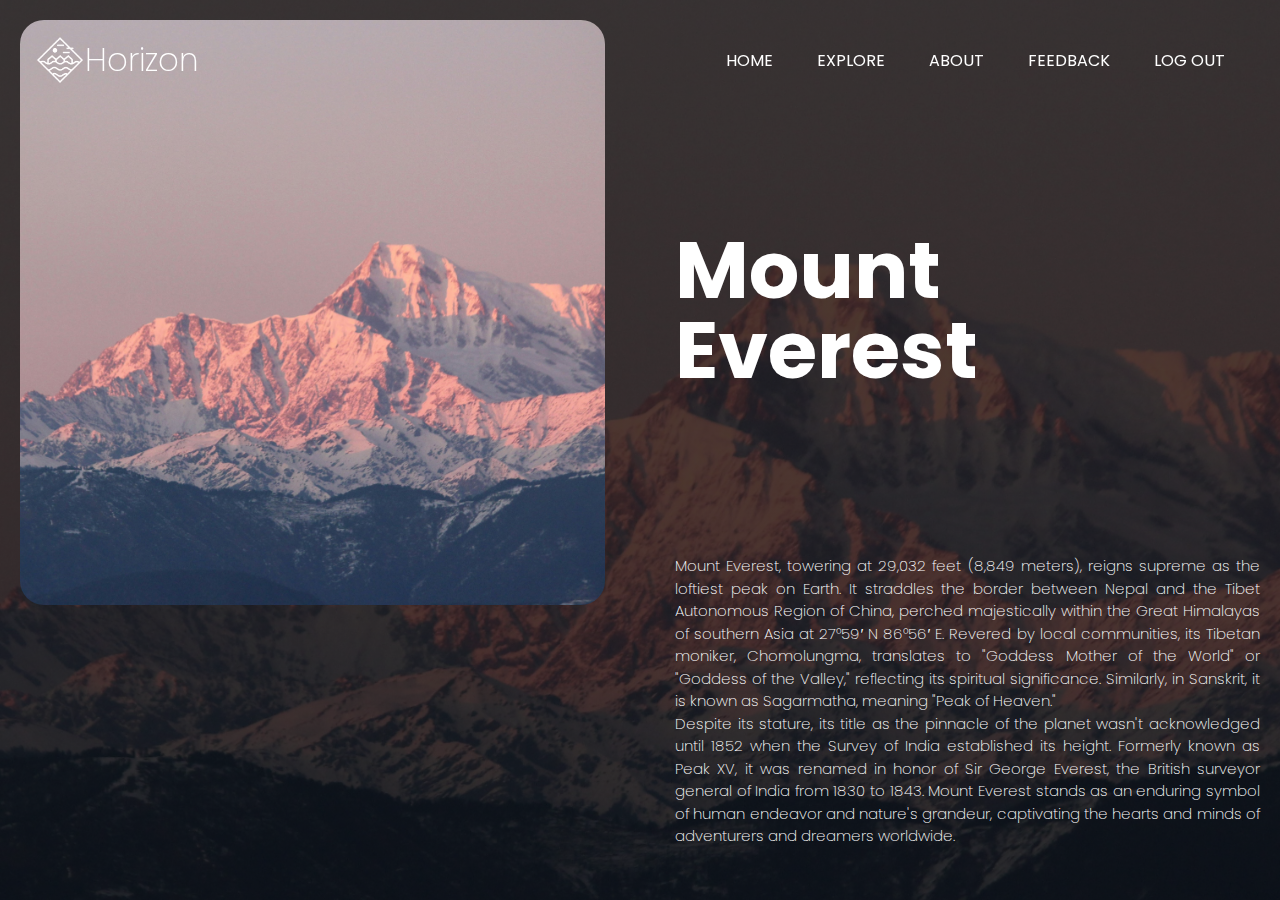
<file: mounteverest.html>
<!-- 
UCCD2323 FRONT-END WEB DEVELOPMENT

Chen Jin Shen	2202076
Chin Whye Ting	2200559
Chong Jun Hao	2301368
Ong Jing Yang	2200327

If it ain't broke
Never fix it
- Confucius 2023A
-->

<!DOCTYPE html>
<html lang="en">

<head>
    <meta charset="UTF-8">
    <meta name="viewport" content="width=device-width, initial-scale=1.0">
    <title>Mount Everest</title>
    <link rel="icon" type="image/x-icon" href="assets/logo.png">
    <link rel="stylesheet" href="mountevereststyle.css">
</head>

<body>
    <!-- Navigation Bar Section -->
    <section id="home">
        <div class="homebanner">
            <div class="sidebar">
                <ul>
                    <li><a href="homeadmin.html#home">Home</a></li>
                    <li><a href="homeadmin.html#explore">Explore</a></li>
                    <li><a href="homeadmin.html#about">About</a></li>
                    <li><a href="feedback.html">Feedback</a></li>
                    <li><a href="index.html">Log Out</a></li>
                </ul>
            </div>
            <div class="navbar">
                <img src="assets/logo.png" style="height: 50px;">
                <h1 class="logo">Horizon</h1>
                <button onclick="showsidebar()" class="menu">&#9776</button>
                <ul>
                    <li><a href="homeadmin.html#home">Home</a></li>
                    <li><a href="homeadmin.html#explore">Explore</a></li>
                    <li><a href="homeadmin.html#about">About</a></li>
                    <li><a href="feedback.html">Feedback</a></li>
                    <li><a href="index.html">Log Out</a></li>
                </ul>
            </div>
            <script>
                function showsidebar() {
                    var sidebar = document.querySelector('.sidebar');
                    if (sidebar.style.display === 'none' || sidebar.style.display === '') {
                        sidebar.style.display = 'block';
                    } else {
                        sidebar.style.display = 'none';
                    }
                }
            </script>
        </div>

        <!-- Information Section -->
        <div class="container">
            <div class="left-section">
                <img src="assets/mounteverest.jpg" alt="Image" class="image">
            </div>
            <div class="right-section">
                <div class="text">
                    <h2></br>Mount Everest</h2>
                    <p>Mount Everest, towering at 29,032 feet (8,849 meters), reigns supreme as the loftiest peak on
                        Earth.
                        It straddles the border between Nepal and the Tibet Autonomous Region of China, perched
                        majestically within
                        the Great Himalayas of southern Asia at 27°59′ N 86°56′ E. Revered by local communities, its
                        Tibetan moniker,
                        Chomolungma, translates to "Goddess Mother of the World" or "Goddess of the Valley,"
                        reflecting its spiritual significance. Similarly, in Sanskrit, it is known as Sagarmatha,
                        meaning "Peak of Heaven."
                        </br>Despite its stature, its title as the pinnacle of the planet wasn't acknowledged until 1852
                        when the Survey of
                        India established its height. Formerly known as Peak XV, it was renamed in honor of Sir George
                        Everest,
                        the British surveyor general of India from 1830 to 1843. Mount Everest stands as an enduring
                        symbol of human endeavor
                        and nature's grandeur, captivating the hearts and minds of adventurers and dreamers worldwide.
                    </p>
                </div>
            </div>
        </div>
</body>

</html>
</file>
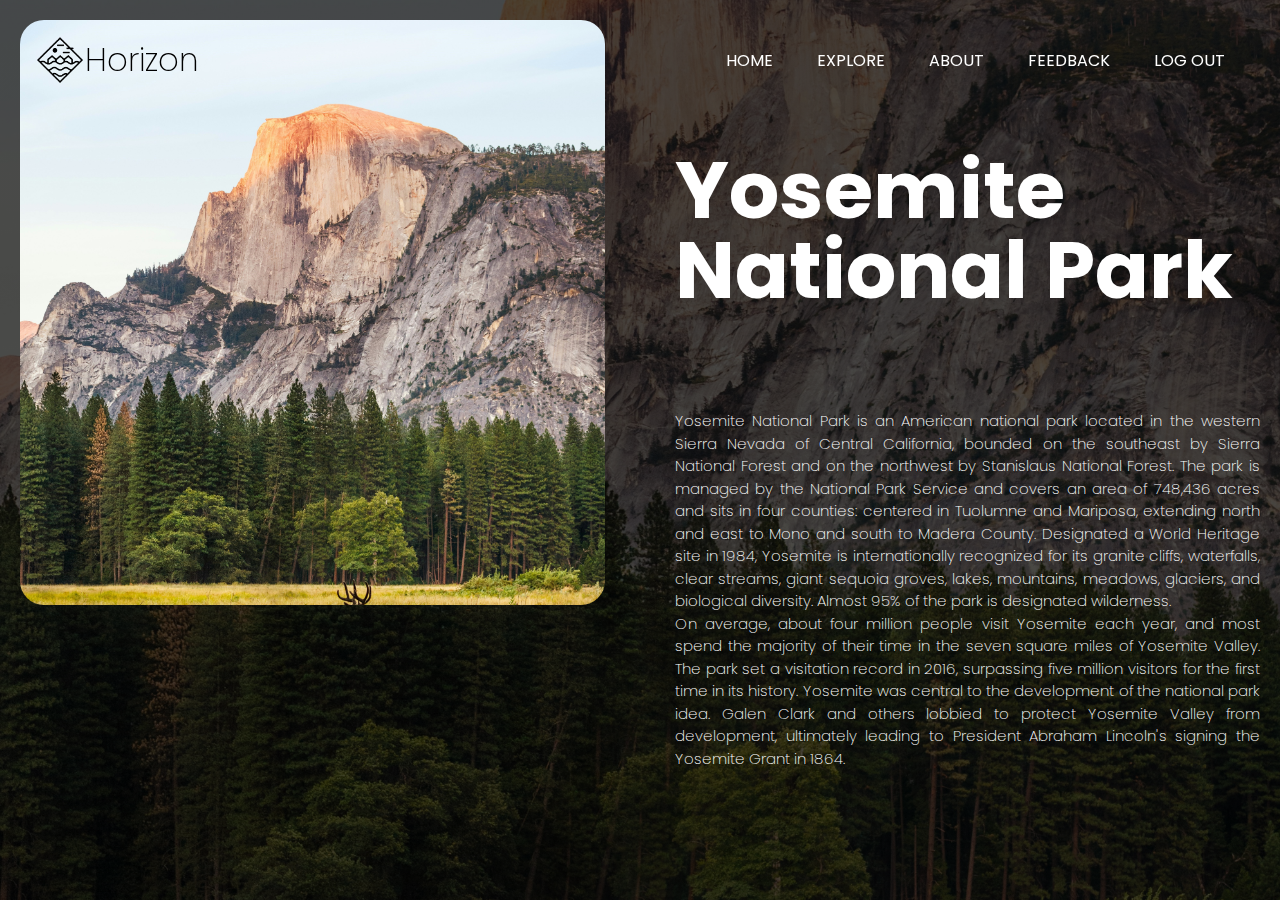
<file: yosemite.html>
<!-- 
UCCD2323 FRONT-END WEB DEVELOPMENT

Chen Jin Shen	2202076
Chin Whye Ting	2200559
Chong Jun Hao	2301368
Ong Jing Yang	2200327

If it ain't broke
Never fix it
- Confucius 2023A
-->

<!DOCTYPE html>
<html lang="en">

<head>
    <meta charset="UTF-8">
    <meta name="viewport" content="width=device-width, initial-scale=1.0">
    <title>Yosemite National Park</title>
    <link rel="icon" type="image/x-icon" href="assets/logo.png">
    <link rel="stylesheet" href="yosemitestyle.css">
</head>

<body>
    <!-- Navigation Bar Section -->
    <section id="home">
        <div class="homebanner">
            <div class="sidebar">
                <ul>
                    <li><a href="homeadmin.html#home">Home</a></li>
                    <li><a href="homeadmin.html#explore">Explore</a></li>
                    <li><a href="homeadmin.html#about">About</a></li>
                    <li><a href="feedback.html">Feedback</a></li>
                    <li><a href="index.html">Log Out</a></li>
                </ul>
            </div>
            <div class="navbar">
                <img src="assets/logo2.png" style="height: 50px;">
                <h1 class="logo">Horizon</h1>
                <button onclick="showsidebar()" class="menu">&#9776</button>
                <ul>
                    <li><a href="homeadmin.html#home">Home</a></li>
                    <li><a href="homeadmin.html#explore">Explore</a></li>
                    <li><a href="homeadmin.html#about">About</a></li>
                    <li><a href="feedback.html">Feedback</a></li>
                    <li><a href="index.html">Log Out</a></li>
                </ul>
            </div>
            <script>
                function showsidebar() {
                    var sidebar = document.querySelector('.sidebar');
                    if (sidebar.style.display === 'none' || sidebar.style.display === '') {
                        sidebar.style.display = 'block';
                    } else {
                        sidebar.style.display = 'none';
                    }
                }
            </script>
        </div>

        <!-- Information Section -->
        <div class="container">
            <div class="left-section">
                <img src="assets/yosemite.jpg" alt="Image" class="image">
            </div>
            <div class="right-section">
                <div class="text">
                    <h2>Yosemite National Park</h2>
                    <p>Yosemite National Park is an American national park located in the western Sierra Nevada of
                        Central California,
                        bounded on the southeast by Sierra National Forest and on the northwest by Stanislaus National
                        Forest.
                        The park is managed by the National Park Service and covers an area of 748,436 acres and sits in
                        four counties:
                        centered in Tuolumne and Mariposa, extending north and east to Mono and south to Madera County.
                        Designated a World Heritage site in 1984, Yosemite is internationally recognized for its granite
                        cliffs, waterfalls, clear streams,
                        giant sequoia groves, lakes, mountains, meadows, glaciers, and biological diversity. Almost 95%
                        of the park is designated wilderness.
                        </br>On average, about four million people visit Yosemite each year, and most spend the majority
                        of their time in the seven square miles of
                        Yosemite Valley. The park set a visitation record in 2016, surpassing five million visitors for
                        the first time in its history.
                        Yosemite was central to the development of the national park idea. Galen Clark and others
                        lobbied to protect Yosemite Valley from development,
                        ultimately leading to President Abraham Lincoln's signing the Yosemite Grant in 1864.</p>
                </div>
            </div>
        </div>
</body>

</html>
</file>
<file: mountevereststyle.css>
/* 
UCCD2323 FRONT-END WEB DEVELOPMENT

Chen Jin Shen	2202076
Chin Whye Ting	2200559
Chong Jun Hao	2301368
Ong Jing Yang	2200327

If it ain't broke
Never fix it
- Confucius 2023A
*/

@import url('https://fonts.googleapis.com/css2?family=Poppins:ital,wght@0,100;0,200;0,300;0,400;0,500;0,600;0,700;0,800;0,900;1,100;1,200;1,300;1,400;1,500;1,600;1,700;1,800;1,900&display=swap');

* {
  margin: 0;
  padding: 0;
  box-sizing: border-box;
  font-family: 'Poppins', sans-serif;
}

body {
  overflow: overlay;
}

::-webkit-scrollbar {
  width: 0px;
  height: 0px;
}

section {
  width: 100%;
  height: 100vh;
  background-image: linear-gradient(rgba(0, 0, 0, 0.7), rgba(0, 0, 0, 0.7)), url(assets/landscape-3.jpg);
  background-size: cover;
  background-position: center;
}

@keyframes slideInnav {
  from {
    transform: translateY(-100px);
  }

  to {
    transform: translateX(0);
  }
}

.navbar {
  width: 100%;
  margin: auto;
  padding: 35px;
  display: flex;
  align-items: center;
  justify-content: space-between;
  background-color: transparent;
  position: fixed;
  z-index: 1;
  animation: slideInnav 1s ease-in 1s 1 normal both;
}

.navbar h1 {
  color: #fff;
  font-weight: 200;
  margin-right: auto;
}

.navbar ul li {
  list-style: none;
  display: inline-block;
  margin: 0 20px;
  position: relative;
}

.navbar ul li a {
  text-decoration: none;
  color: #fff;
  text-transform: uppercase;
}

.navbar ul li::after {
  content: '';
  height: 3px;
  width: 0%;
  background: #586285;
  position: absolute;
  left: 0;
  bottom: -10px;
  transition: 0.5s;
}

.navbar ul li:hover::after {
  width: 100%;
}

.container {
  display: flex;
  justify-content: space-between;
  align-items: stretch;
  height: 100vh;
}

.left-section {
  flex: 1;
  padding: 20px;
}

.right-section {
  flex: 1;
  padding: 20px 20px 20px 50px;
  display: flex;
  flex-direction: column;
}

@keyframes slideInimg {
  from {
    transform: translateX(-500px);
  }

  to {
    transform: translateX(0);
  }
}

.image {
  max-width: 100%;
  height: auto;
  border-radius: 24px;

  animation: slideInimg 1s ease-in 1ms 1 normal both;
}

@keyframes slideIntxt {
  from {
    transform: translateX(500px);
  }

  to {
    transform: translateX(0);
  }
}

.text h2 {
  color: #fff;
  font-size: 80px;
  line-height: 1.0;
  margin-top: 130px;

  animation: slideIntxt 1s ease-in 1ms 1 normal both;
}

.text p {
  color: #fff;
  font-size: 15px;
  font-weight: 200;
  line-height: 1.5;
  margin-top: 165px;
  text-align: justify;

  animation: slideIntxt 1s ease-in 1ms 1 normal both;
}

/* Responsive Navigation Bar */
.sidebar {
  position: absolute;
  top: 0;
  left: 0;
  height: 100vh;
  width: 100%;
  z-index: 1;
  background-color: rgba(22, 27, 38, 0.6);
  backdrop-filter: blur(10px);
  box-shadow: -10px 0px 10px rgba(0, 0, 0, 0.1);
  display: none;
  flex-direction: column;
  align-items: center;
}

.sidebar ul {
  display: flex;
  flex-direction: column;
  align-items: center;
  justify-content: center;
  height: 100%;
}

.sidebar ul li {
  list-style: none;
  text-align: center;
  height: 10%;
}

.sidebar ul li a {
  text-decoration: none;
  color: #fff;
  text-transform: uppercase;
}

/* Hide Responsive Navigation Bar In Full Size */
.navbar .menu {
  display: none;
}

/* Responsive Website */
@media screen and (max-width: 510px) {
  .navbar ul li {
    display: none;
  }

  .navbar .sidebar {
    display: block;
  }

  .navbar img {
    margin-left: auto;
    margin-right: auto;
  }

  .navbar .menu {
    display: block;
    background-color: transparent;
    color: #fff;
    font-size: 25px;
    position: absolute;
    top: 40px;
    left: 40px;
    border: none;
    cursor: pointer;
  }

  .navbar h1 {
    display: none;
  }

  .container {
    flex-direction: column;
  }

  .left-section {
    flex: 0;
    padding: 20px 35px 20px;
  }

  .right-section {
    flex: 1;
    padding: 0px 40px 0px 40px;
    display: flex;
    flex-direction: column;
  }

  .text h2 {
    font-size: 40px;
    margin-top: 1px;
  }

  .text p {
    font-size: 12px;
    margin-top: 20px;
  }
}
</file>
<file: yosemitestyle.css>
/* 
UCCD2323 FRONT-END WEB DEVELOPMENT

Chen Jin Shen	2202076
Chin Whye Ting	2200559
Chong Jun Hao	2301368
Ong Jing Yang	2200327

If it ain't broke
Never fix it
- Confucius 2023A
*/

@import url('https://fonts.googleapis.com/css2?family=Poppins:ital,wght@0,100;0,200;0,300;0,400;0,500;0,600;0,700;0,800;0,900;1,100;1,200;1,300;1,400;1,500;1,600;1,700;1,800;1,900&display=swap');

* {
  margin: 0;
  padding: 0;
  box-sizing: border-box;
  font-family: 'Poppins', sans-serif;
}

body {
  overflow: overlay;
}

::-webkit-scrollbar {
  width: 0px;
  height: 0px;
}

section {
  width: 100%;
  height: 100vh;
  background-image: linear-gradient(rgba(0, 0, 0, 0.7), rgba(0, 0, 0, 0.7)), url(assets/landscape-1.jpg);
  background-size: cover;
  background-position: center;
}

@keyframes slideInnav {
  from {
    transform: translateY(-100px);
  }

  to {
    transform: translateX(0);
  }
}

.navbar {
  width: 100%;
  margin: auto;
  padding: 35px;
  display: flex;
  align-items: center;
  justify-content: space-between;
  background-color: transparent;
  position: fixed;
  z-index: 1;
  animation: slideInnav 1s ease-in 1s 1 normal both;
}

.navbar h1 {
  color: black;
  font-weight: 200;
  margin-right: auto;
}

.navbar ul li {
  list-style: none;
  display: inline-block;
  margin: 0 20px;
  position: relative;
}

.navbar ul li a {
  text-decoration: none;
  color: #fff;
  text-transform: uppercase;
}

.navbar ul li::after {
  content: '';
  height: 3px;
  width: 0%;
  background: #586285;
  position: absolute;
  left: 0;
  bottom: -10px;
  transition: 0.5s;
}

.navbar ul li:hover::after {
  width: 100%;
}

.container {
  display: flex;
  justify-content: space-between;
  align-items: stretch;
  height: 100vh;
}

.left-section {
  flex: 1;
  padding: 20px;
}

.right-section {
  flex: 1;
  padding: 20px 20px 20px 50px;
  display: flex;
  flex-direction: column;
}

@keyframes slideInimg {
  from {
    transform: translateX(-500px);
  }

  to {
    transform: translateX(0);
  }
}

.image {
  max-width: 100%;
  height: auto;
  border-radius: 24px;

  animation: slideInimg 1s ease-in 1ms 1 normal both;
}

@keyframes slideIntxt {
  from {
    transform: translateX(500px);
  }

  to {
    transform: translateX(0);
  }
}

.text h2 {
  color: #fff;
  font-size: 80px;
  line-height: 1.0;
  margin-top: 130px;

  animation: slideIntxt 1s ease-in 1ms 1 normal both;
}

.text p {
  color: #fff;
  font-size: 15px;
  font-weight: 200;
  line-height: 1.5;
  margin-top: 100px;
  text-align: justify;

  animation: slideIntxt 1s ease-in 1ms 1 normal both;
}

/* Responsive Navigation Bar */
.sidebar {
  position: absolute;
  top: 0;
  left: 0;
  height: 100vh;
  width: 100%;
  z-index: 1;
  background-color: rgba(22, 27, 38, 0.6);
  backdrop-filter: blur(10px);
  box-shadow: -10px 0px 10px rgba(0, 0, 0, 0.1);
  display: none;
  flex-direction: column;
  align-items: center;
}

.sidebar ul {
  display: flex;
  flex-direction: column;
  align-items: center;
  justify-content: center;
  height: 100%;
}

.sidebar ul li {
  list-style: none;
  text-align: center;
  height: 10%;
}

.sidebar ul li a {
  text-decoration: none;
  color: #fff;
  text-transform: uppercase;
}

/* Hide Responsive Navigation Bar In Full Size */
.navbar .menu {
  display: none;
}

/* Responsive Website */
@media screen and (max-width: 510px) {
  .navbar ul li {
    display: none;
  }

  .navbar .sidebar {
    display: block;
  }

  .navbar img {
    margin-left: auto;
    margin-right: auto;
  }

  .navbar .menu {
    display: block;
    background-color: transparent;
    color: black;
    font-size: 25px;
    position: absolute;
    top: 40px;
    left: 40px;
    border: none;
    cursor: pointer;
  }

  .navbar h1 {
    display: none;
  }

  .container {
    flex-direction: column;
  }

  .left-section {
    flex: 0;
    padding: 20px 35px 20px;
  }

  .right-section {
    flex: 1;
    padding: 0px 40px 0px 40px;
    display: flex;
    flex-direction: column;
  }

  .text h2 {
    font-size: 40px;
    margin-top: 1px;
  }

  .text p {
    font-size: 12px;
    margin-top: 20px;
  }
}
</file>
